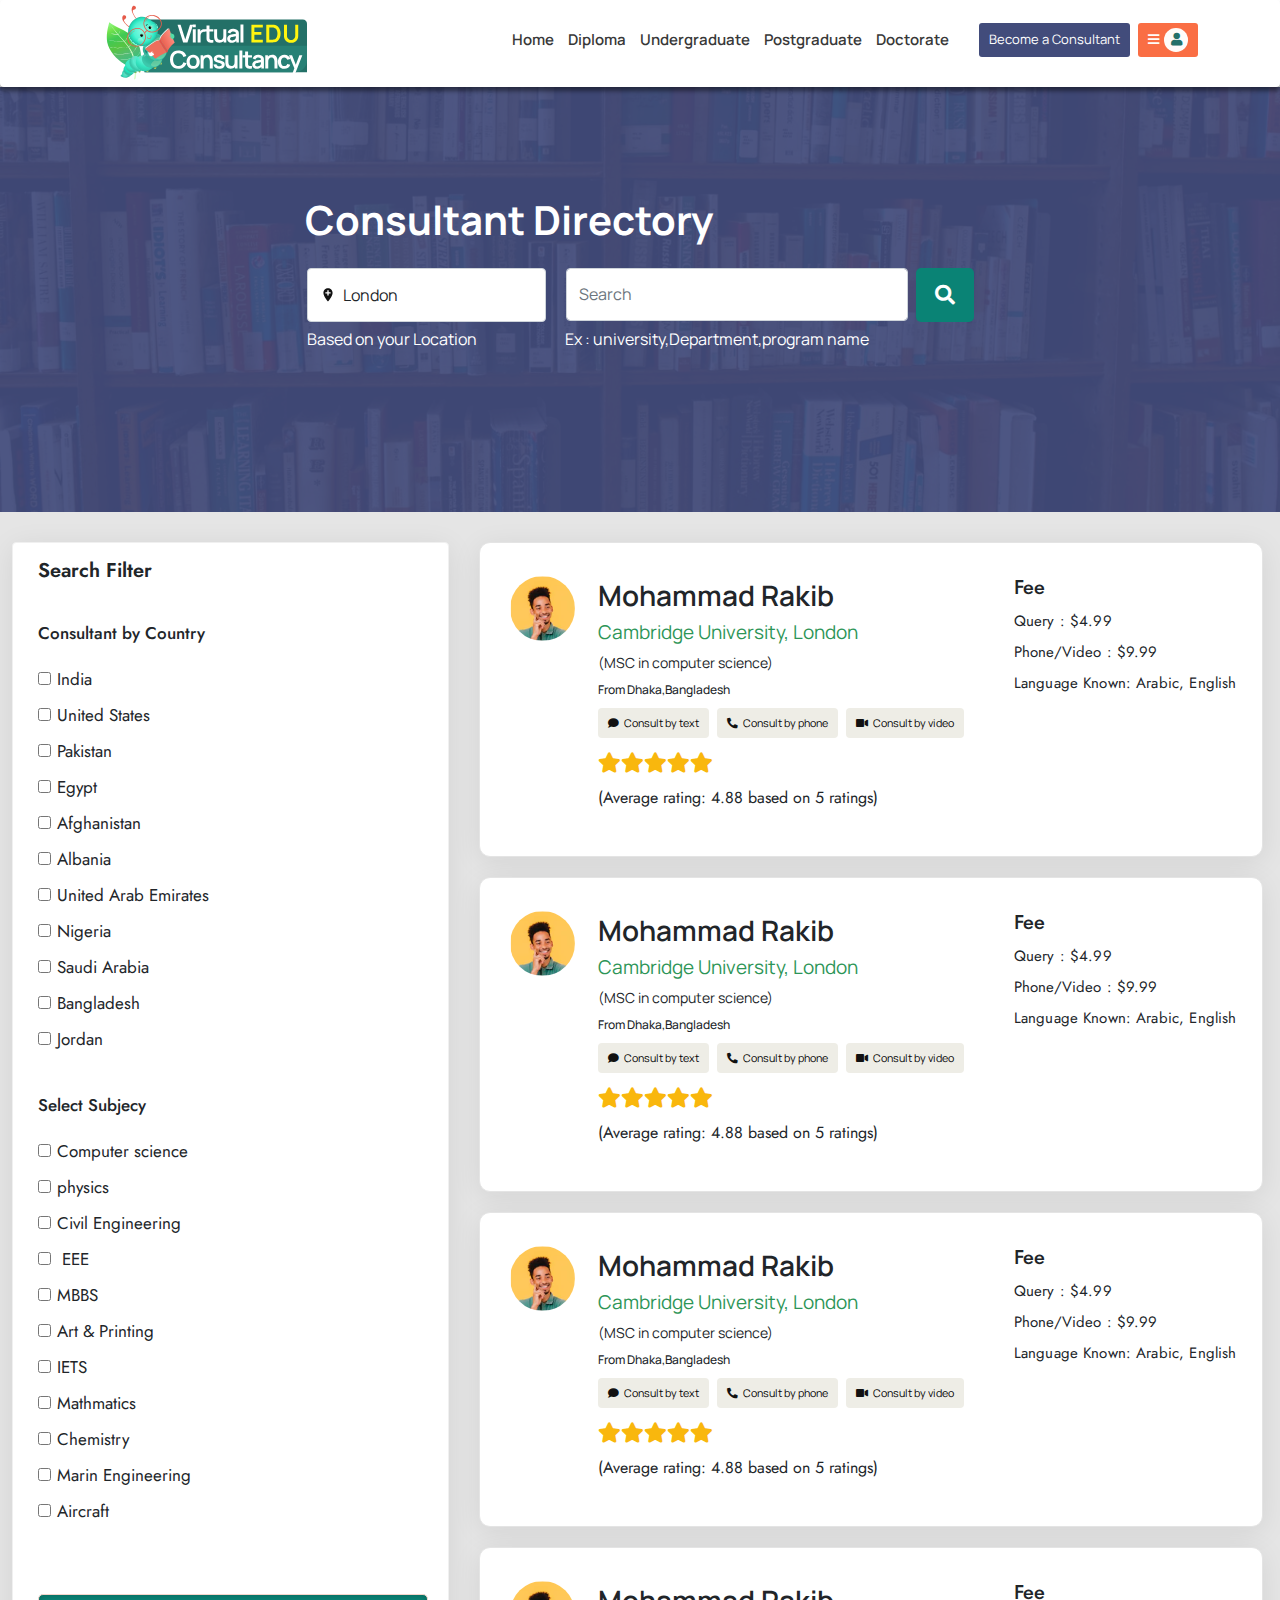
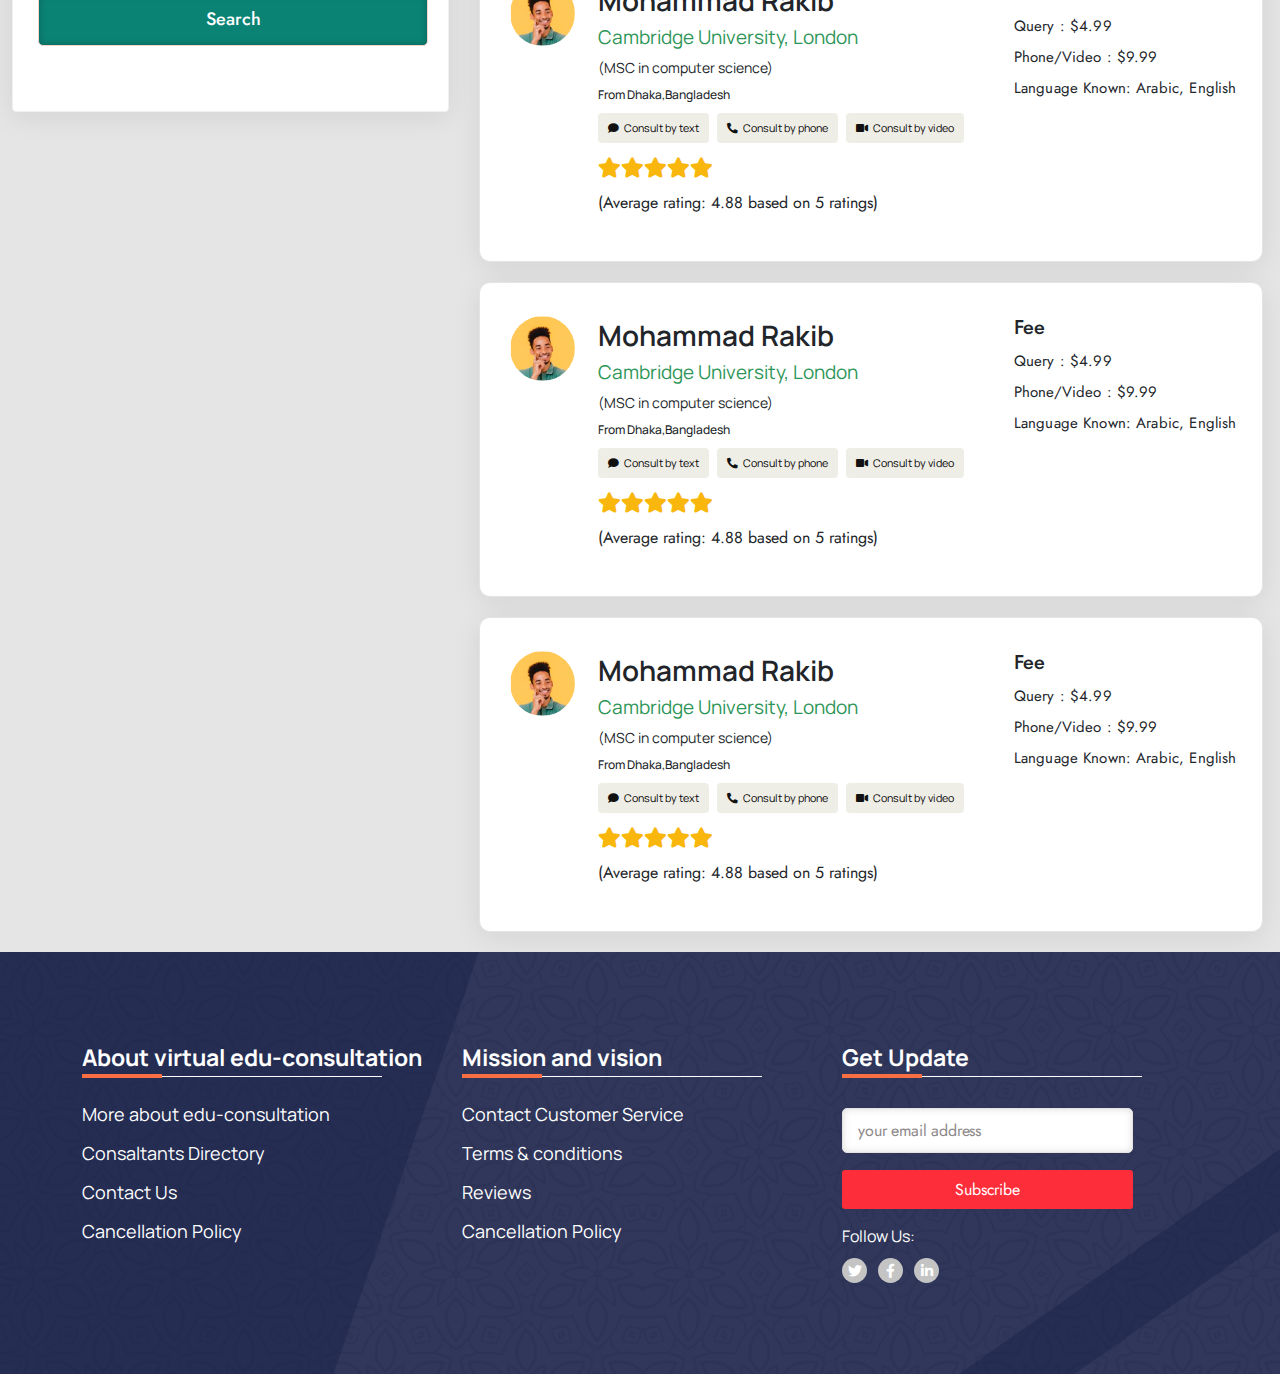
<file: consultantDirectory.html>
<!DOCTYPE html>
<html lang="en">
<head>
    <meta charset="UTF-8">
    <meta http-equiv="X-UA-Compatible" content="IE=edge">
    <meta name="viewport" content="width=device-width, initial-scale=1.0">
    <!--fav icon section starts here-->
    <!-- <link rel="icon" type="image/png" sizes="32x32" href="assets/img/favicon-32x32.png"> -->
    <!--fav icon section ends here-->

    <!--Google font section starts here-->
    <link rel="preconnect" href="https://fonts.googleapis.com">
    <link rel="preconnect" href="https://fonts.gstatic.com" crossorigin>
    <link href="https://fonts.googleapis.com/css2?family=Jost:wght@300;400;500&family=Manrope:wght@300;400;500;600;700;800&family=Roboto&display=swap" rel="stylesheet">
    <link href="https://fonts.googleapis.com/css2?family=Roboto&display=swap" rel="stylesheet">
    <!--Google font section ends here-->

    <!--font awesome section starts here-->
    <link rel="stylesheet" href="./assets/CSS/fontawesome.min.css">
    <!--font awesome section ends here-->

    <!--slick CSS starts here-->
    <link rel="stylesheet" href="assets/CSS/slick.css">
    <!--bootstrap CSS ends here-->

    <!--aos CSS starts here-->
    <link rel="stylesheet" href="assets/CSS/aos.css">
    <!--aos CSS ends here-->

   
    <!--bootstrap CSS starts here-->
    <link rel="stylesheet" href="assets/CSS/bootstrap.min.css">
    <!--bootstrap CSS ends here-->

    <!--Main CSS starts here-->
    <link rel="stylesheet" href="assets/CSS/style.css">
    <!--Main CSS ends here-->

    <!--responsive CSS starts here-->
    <link rel="stylesheet" href="assets/CSS/responsive.css">
    <!--responsive CSS ends here-->
    <title>Virtual Edu Consultancy</title>
</head>
<body>
    <!--preloader section begins here-->
    <!-- <div id="preloader">
        <img src="assets/img/pre-loader.gif" alt="preloader">
    </div> -->
    <!--preloader section ends here-->

    <!-- navbar section begins here -->
    <nav id="nav" class="navbar navbar-expand-lg">
        <div class="container">
            <a class="logo" href="index.html">
                <img src="./assets/img/Group 1635.svg" alt="">
            </a>
            <button class="navbar-toggler" type="button" data-bs-toggle="collapse" data-bs-target="#navigation">
                <i class="fas fa-bars"></i>
            </button>
            <div class="collapse navbar-collapse" id="navigation">
                <ul class="navbar-nav ms-auto">
                    <li class="nav-item"><a href="index.html" class="nav-link active">Home</a></li>
                    <li class="nav-item"><a href="#" class="nav-link">Diploma</a></li>
                    <li class="nav-item"><a href="#" class="nav-link">Undergraduate</a></li>
                    <li class="nav-item"><a href="#" class="nav-link">Postgraduate</a></li>
                    <li class="nav-item"><a href="#" class="nav-link">Doctorate</a></li>
                    <li class="nav-item"><a href="consultantDirectory.html" class="p-0"><button type="button">Become a Consultant</button></a></li>
                    <li class="nav-item"><a href="consultantProfile.html" class="p-0"><button type="button" class="user_btn"><span class="bars"><i class="fas fa-bars"></i></span><span class="user"><i class="fas fa-user"></i></span></button></a></li>
                </ul>
            </div>
        </div>
    </nav> 
    <!-- navbar section ends here -->

    <!--directory banner section begins here-->
    <div id="directory_banner">
        <div class="container h-100">
            <div class="banner_wrapper h-100">
                <div class="row h-100 align-items-center justify-content-center">
                    <div class="col-12">
                        <div class="banner_text">
                            <div class="banner_ttl">
                                <h2>Consultant Directory</h2>
                            </div>
                            <form class="d-flex justify-content-center">
                                <select class="form-select">
                                    <option selected>London</option>
                                    <option value="California">California</option>
                                    <option value="Sydney">Sydney</option>
                                    <option value="Auckland">Auckland</option>
                                </select>
                                <input class="form-control me-2" type="search" placeholder="Search" aria-label="Search">
                                <button class="btn search" type="submit"><i class="fas fa-search"></i></button>
                            </form>
                            <span class="small_text_loc">Based on your Location</span>
                            <span class="small_text">Ex : university,Department,program name</span>
                        </div>
                    </div>
                </div>
            </div>
        </div>
    </div>
    <!--directory banner section ends here-->

    <!-- directory filter and people section begins here -->
    <section id="directory_filter_people">
        <div class="container-fluid">
            <div class="directory_wrapper d-flex">
                <div class="side_filter">
                    <div class="search_tt">
                        <h5>Search Filter</h5>
                    </div>
                    <div class="checkboxes">
                        <div class="consultant_country">
                            <ul>
                                <li><h6>Consultant by Country</h6></li>
                                <li><label class="d-block"><input type="checkbox">India</label></li>
                                <li><label><input type="checkbox">United States</label></li>
                                <li><label><input type="checkbox">Pakistan</label></li>
                                <li><label><input type="checkbox">Egypt</label></li>                            
                                <li><label><input type="checkbox">Afghanistan</label></li>
                                <li><label><input type="checkbox">Albania</label></li>
                                <li><label><input type="checkbox">United Arab Emirates</label></li>
                                <li><label><input type="checkbox">Nigeria</label></li>
                                <li><label><input type="checkbox">Saudi Arabia</label></li>
                                <li><label><input type="checkbox">Bangladesh</label></li>
                                <li><label><input type="checkbox">Jordan</label></li>
                            </ul>
                        </div>
                        <div class="consultant_subject">
                            <ul>
                                <li><h6>Select Subjecy</h6></li>
                                <li><label class="d-block"><input type="checkbox">Computer science</label></li>
                                <li><label><input type="checkbox">physics</label></li>
                                <li><label><input type="checkbox">Civil Engineering</label></li>
                                <li><label><input type="checkbox"> EEE</label></li>                            
                                <li><label><input type="checkbox">MBBS</label></li>
                                <li><label><input type="checkbox">Art & Printing</label></li>
                                <li><label><input type="checkbox">IETS</label></li>
                                <li><label><input type="checkbox">Mathmatics</label></li>
                                <li><label><input type="checkbox">Chemistry</label></li>
                                <li><label><input type="checkbox">Marin Engineering</label></li>
                                <li><label><input type="checkbox">Aircraft</label></li>
                            </ul>
                        </div>
                        <div class="side_search">
                            <a href="#">Search</a>
                        </div>
                    </div>
                </div>
                <div class="directory_people">
                    <ul class="directory_people_wrapper">
                        <li>
                            <div class="row">
                                <div class="col-lg-1">
                                    <div class="directory_people_img">
                                        <img src="./assets/img/cons.png" alt="">
                                    </div>
                                </div>
                                <div class="col-lg-7">
                                    <div class="directory_info">
                                        <div class="profile_info_name">
                                            <h4>Mohammad Rakib</h4>
                                            <a href="#">Cambridge University, London</a>
                                            <p>(MSC in computer science)</p>
                                            <p class="profile_place">From Dhaka,Bangladesh</p>
                                        </div>
                                        <div class="consult_btn">
                                            <a href="#"><i class="fas fa-comment"></i>Consult by text</a>
                                            <a href="#"><i class="fas fa-phone-alt"></i>Consult by phone</a>
                                            <a href="#"><i class="fas fa-video"></i>Consult by video</a>
                                        </div>
                                        <div class="rating">
                                            <span><i class="fas fa-star"></i><i class="fas fa-star"></i><i class="fas fa-star"></i><i class="fas fa-star"></i><i class="fas fa-star"></i></span>
                                            <p>(Average rating: 4.88 based on 5 ratings)</p>
                                        </div>
                                    </div>
                                </div>
                                <div class="col-lg-4">
                                    <div class="directory_fees">
                                        <h6>Fee</h6>
                                        <p>Query : $4.99</p>
                                        <p>Phone/Video : $9.99</p>
                                        <p>Language Known: Arabic, English</p>
                                    </div>
                                </div>
                            </div>
                        </li>
                        <li>
                            <div class="row">
                                <div class="col-lg-1">
                                    <div class="directory_people_img">
                                        <img src="./assets/img/cons.png" alt="">
                                    </div>
                                </div>
                                <div class="col-lg-7">
                                    <div class="directory_info">
                                        <div class="profile_info_name">
                                            <h4>Mohammad Rakib</h4>
                                            <a href="#">Cambridge University, London</a>
                                            <p>(MSC in computer science)</p>
                                            <p class="profile_place">From Dhaka,Bangladesh</p>
                                        </div>
                                        <div class="consult_btn">
                                            <a href="#"><i class="fas fa-comment"></i>Consult by text</a>
                                            <a href="#"><i class="fas fa-phone-alt"></i>Consult by phone</a>
                                            <a href="#"><i class="fas fa-video"></i>Consult by video</a>
                                        </div>
                                        <div class="rating">
                                            <span><i class="fas fa-star"></i><i class="fas fa-star"></i><i class="fas fa-star"></i><i class="fas fa-star"></i><i class="fas fa-star"></i></span>
                                            <p>(Average rating: 4.88 based on 5 ratings)</p>
                                        </div>
                                    </div>
                                </div>
                                <div class="col-lg-4">
                                    <div class="directory_fees">
                                        <h6>Fee</h6>
                                        <p>Query : $4.99</p>
                                        <p>Phone/Video : $9.99</p>
                                        <p>Language Known: Arabic, English</p>
                                    </div>
                                </div>
                            </div>
                        </li>
                        <li>
                            <div class="row">
                                <div class="col-lg-1">
                                    <div class="directory_people_img">
                                        <img src="./assets/img/cons.png" alt="">
                                    </div>
                                </div>
                                <div class="col-lg-7">
                                    <div class="directory_info">
                                        <div class="profile_info_name">
                                            <h4>Mohammad Rakib</h4>
                                            <a href="#">Cambridge University, London</a>
                                            <p>(MSC in computer science)</p>
                                            <p class="profile_place">From Dhaka,Bangladesh</p>
                                        </div>
                                        <div class="consult_btn">
                                            <a href="#"><i class="fas fa-comment"></i>Consult by text</a>
                                            <a href="#"><i class="fas fa-phone-alt"></i>Consult by phone</a>
                                            <a href="#"><i class="fas fa-video"></i>Consult by video</a>
                                        </div>
                                        <div class="rating">
                                            <span><i class="fas fa-star"></i><i class="fas fa-star"></i><i class="fas fa-star"></i><i class="fas fa-star"></i><i class="fas fa-star"></i></span>
                                            <p>(Average rating: 4.88 based on 5 ratings)</p>
                                        </div>
                                    </div>
                                </div>
                                <div class="col-lg-4">
                                    <div class="directory_fees">
                                        <h6>Fee</h6>
                                        <p>Query : $4.99</p>
                                        <p>Phone/Video : $9.99</p>
                                        <p>Language Known: Arabic, English</p>
                                    </div>
                                </div>
                            </div>
                        </li>
                        <li>
                            <div class="row">
                                <div class="col-lg-1">
                                    <div class="directory_people_img">
                                        <img src="./assets/img/cons.png" alt="">
                                    </div>
                                </div>
                                <div class="col-lg-7">
                                    <div class="directory_info">
                                        <div class="profile_info_name">
                                            <h4>Mohammad Rakib</h4>
                                            <a href="#">Cambridge University, London</a>
                                            <p>(MSC in computer science)</p>
                                            <p class="profile_place">From Dhaka,Bangladesh</p>
                                        </div>
                                        <div class="consult_btn">
                                            <a href="#"><i class="fas fa-comment"></i>Consult by text</a>
                                            <a href="#"><i class="fas fa-phone-alt"></i>Consult by phone</a>
                                            <a href="#"><i class="fas fa-video"></i>Consult by video</a>
                                        </div>
                                        <div class="rating">
                                            <span><i class="fas fa-star"></i><i class="fas fa-star"></i><i class="fas fa-star"></i><i class="fas fa-star"></i><i class="fas fa-star"></i></span>
                                            <p>(Average rating: 4.88 based on 5 ratings)</p>
                                        </div>
                                    </div>
                                </div>
                                <div class="col-lg-4">
                                    <div class="directory_fees">
                                        <h6>Fee</h6>
                                        <p>Query : $4.99</p>
                                        <p>Phone/Video : $9.99</p>
                                        <p>Language Known: Arabic, English</p>
                                    </div>
                                </div>
                            </div>
                        </li>
                        <li>
                            <div class="row">
                                <div class="col-lg-1">
                                    <div class="directory_people_img">
                                        <img src="./assets/img/cons.png" alt="">
                                    </div>
                                </div>
                                <div class="col-lg-7">
                                    <div class="directory_info">
                                        <div class="profile_info_name">
                                            <h4>Mohammad Rakib</h4>
                                            <a href="#">Cambridge University, London</a>
                                            <p>(MSC in computer science)</p>
                                            <p class="profile_place">From Dhaka,Bangladesh</p>
                                        </div>
                                        <div class="consult_btn">
                                            <a href="#"><i class="fas fa-comment"></i>Consult by text</a>
                                            <a href="#"><i class="fas fa-phone-alt"></i>Consult by phone</a>
                                            <a href="#"><i class="fas fa-video"></i>Consult by video</a>
                                        </div>
                                        <div class="rating">
                                            <span><i class="fas fa-star"></i><i class="fas fa-star"></i><i class="fas fa-star"></i><i class="fas fa-star"></i><i class="fas fa-star"></i></span>
                                            <p>(Average rating: 4.88 based on 5 ratings)</p>
                                        </div>
                                    </div>
                                </div>
                                <div class="col-lg-4">
                                    <div class="directory_fees">
                                        <h6>Fee</h6>
                                        <p>Query : $4.99</p>
                                        <p>Phone/Video : $9.99</p>
                                        <p>Language Known: Arabic, English</p>
                                    </div>
                                </div>
                            </div>
                        </li>
                        <li>
                            <div class="row">
                                <div class="col-lg-1">
                                    <div class="directory_people_img">
                                        <img src="./assets/img/cons.png" alt="">
                                    </div>
                                </div>
                                <div class="col-lg-7">
                                    <div class="directory_info">
                                        <div class="profile_info_name">
                                            <h4>Mohammad Rakib</h4>
                                            <a href="#">Cambridge University, London</a>
                                            <p>(MSC in computer science)</p>
                                            <p class="profile_place">From Dhaka,Bangladesh</p>
                                        </div>
                                        <div class="consult_btn">
                                            <a href="#"><i class="fas fa-comment"></i>Consult by text</a>
                                            <a href="#"><i class="fas fa-phone-alt"></i>Consult by phone</a>
                                            <a href="#"><i class="fas fa-video"></i>Consult by video</a>
                                        </div>
                                        <div class="rating">
                                            <span><i class="fas fa-star"></i><i class="fas fa-star"></i><i class="fas fa-star"></i><i class="fas fa-star"></i><i class="fas fa-star"></i></span>
                                            <p>(Average rating: 4.88 based on 5 ratings)</p>
                                        </div>
                                    </div>
                                </div>
                                <div class="col-lg-4">
                                    <div class="directory_fees">
                                        <h6>Fee</h6>
                                        <p>Query : $4.99</p>
                                        <p>Phone/Video : $9.99</p>
                                        <p>Language Known: Arabic, English</p>
                                    </div>
                                </div>
                            </div>
                        </li>
                    </ul>
                </div>
            </div>
        </div>
    </section>
    <!-- directory filter and people section ends here -->

    <!-- footer section begins here -->
    <footer id="footer">
        <div class="footer_inner">
            <div class="footer_inner_most">
                <div class="container">
                    <div class="footer_wrap">
                        <div class="row">
                           <div class="col-lg-4">
                               <div class="footer_about">
                                   <div class="footer_header">
                                       <h5>About virtual edu-consultation</h5>
                                   </div>
                                   <ul>
                                       <li><a href="#">More about edu-consultation</a></li>
                                       <li><a href="#">Consaltants Directory</a></li>
                                       <li><a href="#">Contact Us</a></li>
                                       <li><a href="#">Cancellation Policy</a></li>
                                   </ul>
                               </div>
                           </div>
                           <div class="col-lg-4">
                                <div class="footer_about">
                                    <div class="footer_header">
                                        <h5>Mission and vision</h5>
                                    </div>
                                    <ul>
                                        <li><a href="#">Contact Customer Service</a></li>
                                        <li><a href="#">Terms & conditions</a></li>
                                        <li><a href="#">Reviews</a></li>
                                        <li><a href="#">Cancellation Policy</a></li>
                                    </ul>
                                </div>
                            </div>  
                            <div class="col-lg-4">
                                <div class="footer_form">
                                    <div class="footer_header">
                                        <h5>Get Update</h5>
                                    </div>
                                    <ul>
                                        <li><input class="mail" type="text" placeholder="your email address"></li>
                                        <li><a href="#" class="subscribe_btn">Subscribe</a></li>
                                        <li class="social">
                                            <span>Follow Us:</span>
                                            <a href="#"><i class="fab fa-twitter"></i></a>
                                            <a href="#" class="ms-2"><i class="fab fa-facebook-f"></i></a>
                                            <a href="#" class="ms-2"><i class="fab fa-linkedin-in"></i></a>
                                        </li>
                                    </ul>
                                </div>
                            </div>  
                        </div>
                    </div>
                </div>
            </div>
        </div>
    </footer>
    <!-- footer section ends here -->

    <!--back to top button-->
    <!-- <div id="back_to_top">
        <i class="fas fa-arrow-up"></i>
    </div> -->
    <!--back to top button-->

    <!--Jquery begins here-->
    <script src="assets/JS/jquery-3.6.0.min.js"></script>
    <!--Jquery begins here-->

    <!--bootstrap JS begins here-->
    <script src="assets/JS/bootstrap.min.js"></script>
    <!--bootstrap JS ends here-->

    <!--slick JS begins here-->
    <script src="assets/JS/slick.min.js"></script>
    <!--slick JS begins here-->

    <!--waypoint js begins here  -->
    <script src="assets/JS/jquery.waypoints.min.js"></script>
    <!--waypoint js begins here -->

    <!--counter up js begins here  -->
    <script src="assets/JS/jquery.counterup.min.js"></script>
    <!--counter up js begins here -->

    <!--main JS begins here-->
    <script src="assets/JS/script.js"></script>
    <!--main JS begins here-->

    <!--aos JS begins here-->
    <script src="assets/JS/aos.js"></script>
    <script>
        AOS.init();
    </script>
    <!--aos JS ends here-->
</body>
</html>
</file>
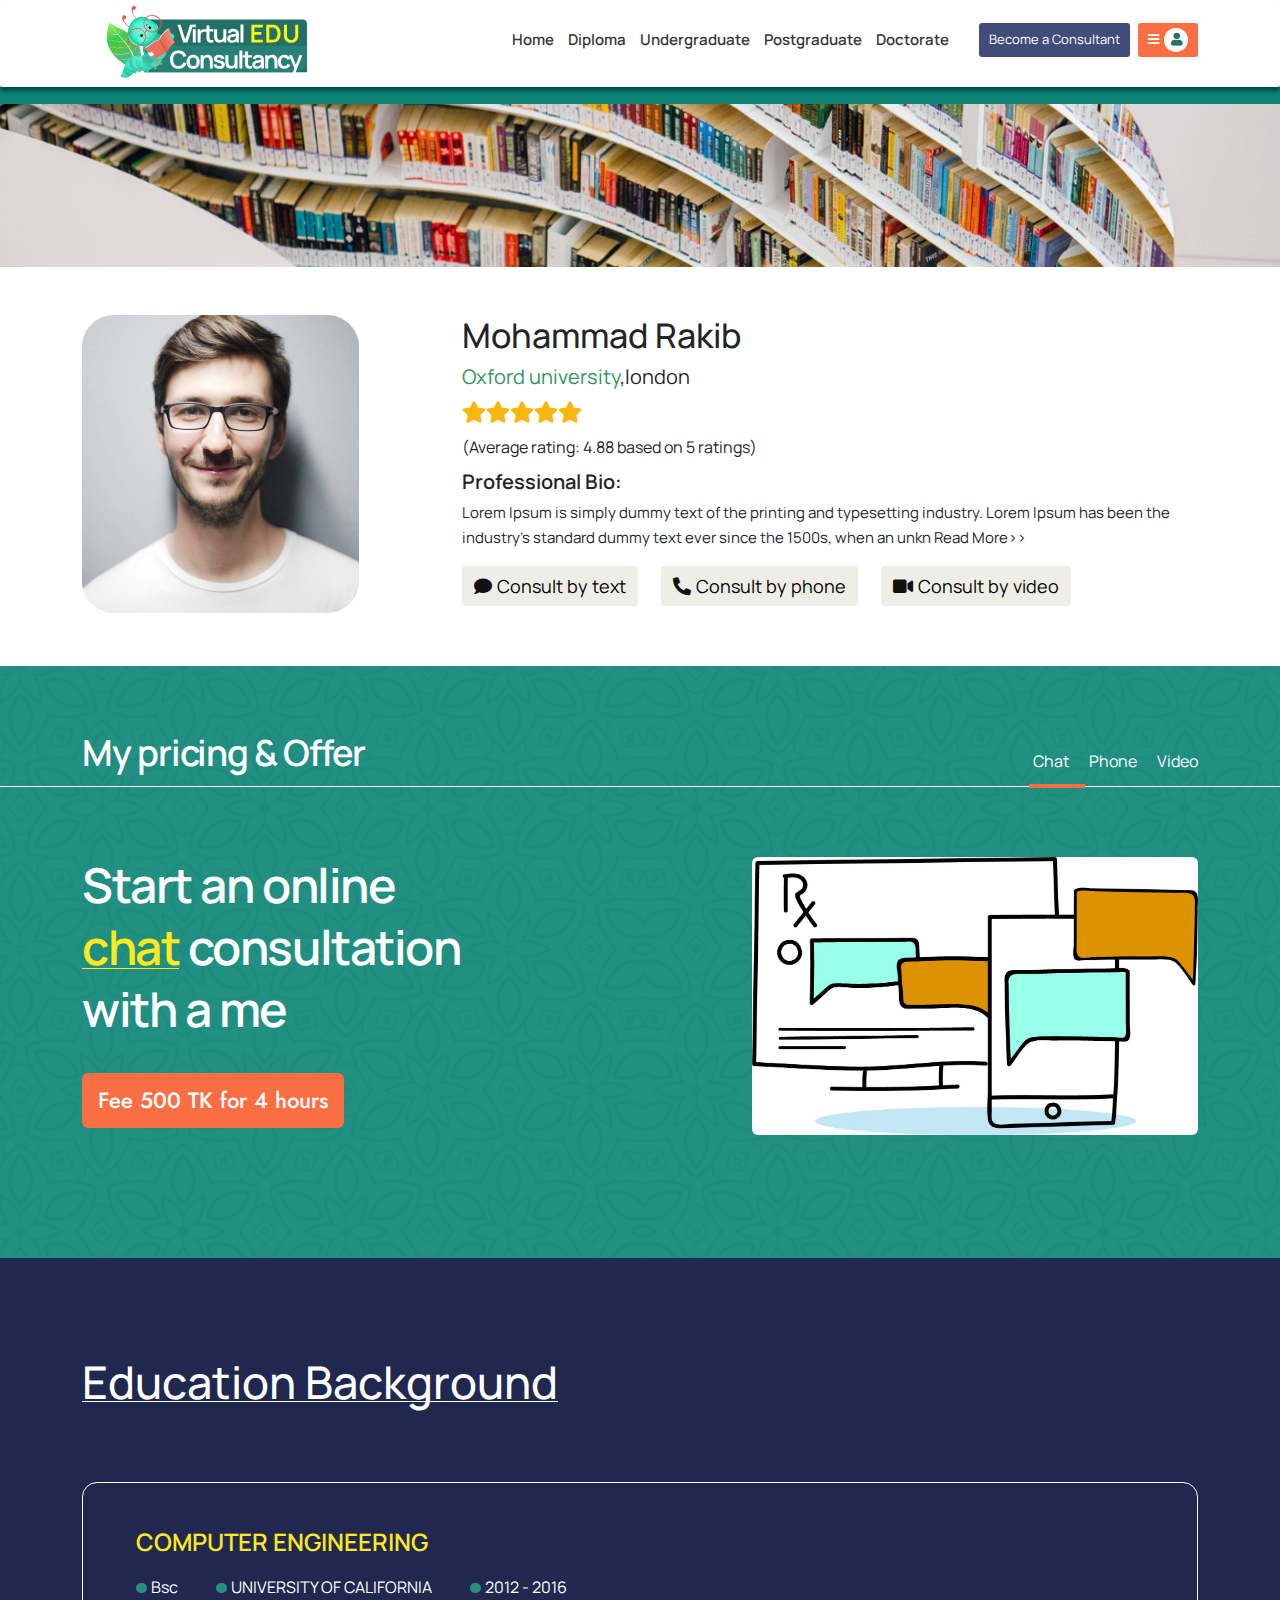
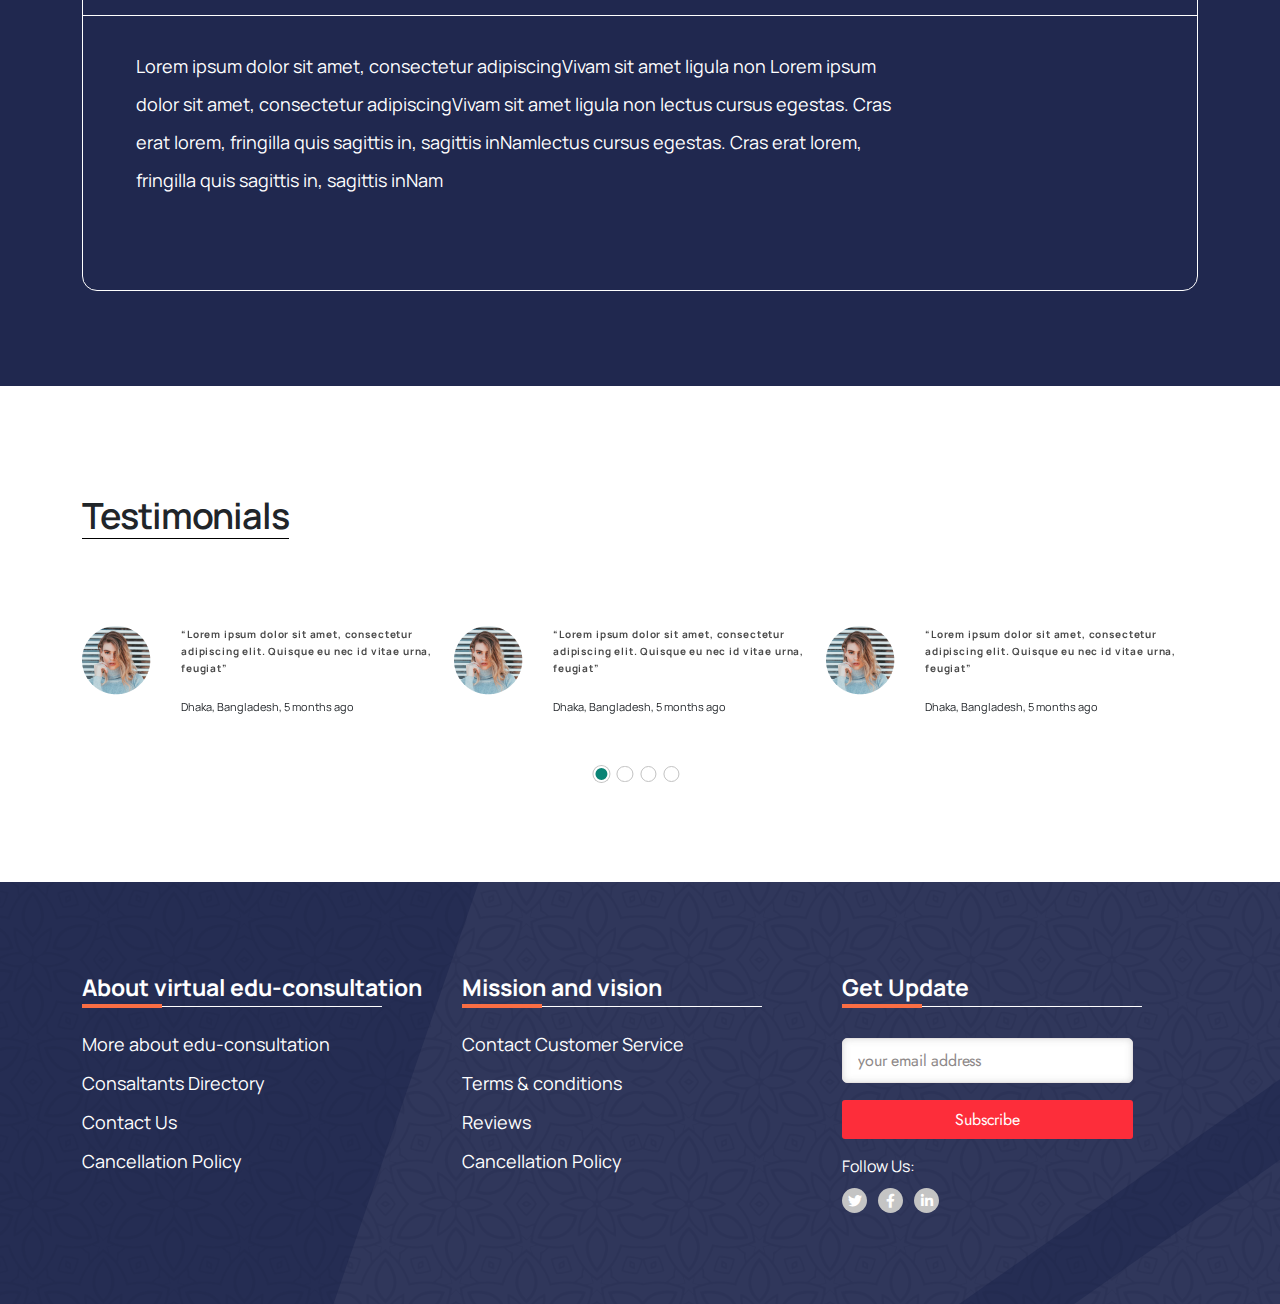
<file: consultantProfile.html>
<!DOCTYPE html>
<html lang="en">
<head>
    <meta charset="UTF-8">
    <meta http-equiv="X-UA-Compatible" content="IE=edge">
    <meta name="viewport" content="width=device-width, initial-scale=1.0">
    <title>Virtual Edu Consultancy</title>

    <!--Google font section starts here-->
    <link rel="preconnect" href="https://fonts.googleapis.com">
    <link rel="preconnect" href="https://fonts.gstatic.com" crossorigin>
    <link href="https://fonts.googleapis.com/css2?family=Jost:wght@300;400;500&family=Manrope:wght@300;400;500;600;700;800&family=Roboto&display=swap" rel="stylesheet">
    <link href="https://fonts.googleapis.com/css2?family=Roboto&display=swap" rel="stylesheet">
    <!--Google font section ends here-->

    <!--font awesome section starts here-->
    <link rel="stylesheet" href="./assets/CSS/fontawesome.min.css">
    <!--font awesome section ends here-->

    <!--slick CSS starts here-->
    <link rel="stylesheet" href="assets/CSS/slick.css">
    <!--bootstrap CSS ends here-->

    <!--aos CSS starts here-->
    <link rel="stylesheet" href="assets/CSS/aos.css">
    <!--aos CSS ends here-->

   
    <!--bootstrap CSS starts here-->
    <link rel="stylesheet" href="assets/CSS/bootstrap.min.css">
    <!--bootstrap CSS ends here-->

    <!--Main CSS starts here-->
    <link rel="stylesheet" href="assets/CSS/style.css">
    <!--Main CSS ends here-->

    <!--responsive CSS starts here-->
    <link rel="stylesheet" href="assets/CSS/responsive.css">
    <!--responsive CSS ends here-->
</head>
<body>
    <!-- navbar section begins here -->
    <nav id="nav" class="navbar navbar-expand-lg">
        <div class="container">
            <a class="logo" href="index.html">
                <img src="./assets/img/Group 1635.svg" alt="">
            </a>
            <button class="navbar-toggler" type="button" data-bs-toggle="collapse" data-bs-target="#navigation">
                <i class="fas fa-bars"></i>
            </button>
            <div class="collapse navbar-collapse" id="navigation">
                <ul class="navbar-nav ms-auto">
                    <li class="nav-item"><a href="index.html" class="nav-link active">Home</a></li>
                    <li class="nav-item"><a href="#" class="nav-link">Diploma</a></li>
                    <li class="nav-item"><a href="#" class="nav-link">Undergraduate</a></li>
                    <li class="nav-item"><a href="#" class="nav-link">Postgraduate</a></li>
                    <li class="nav-item"><a href="#" class="nav-link">Doctorate</a></li>
                    <li class="nav-item"><a href="consultantDirectory.html" class="p-0"><button type="button">Become a Consultant</button></a></li>
                    <li class="nav-item"><a href="consultantProfile.html" class="p-0"><button type="button" class="user_btn"><span class="bars"><i class="fas fa-bars"></i></span><span class="user"><i class="fas fa-user"></i></span></button></a></li>
                </ul>
            </div>
        </div>
    </nav> 
    <!-- navbar section ends here -->

    <!-- banner section begins here -->
    <section id="profile_banner">
    </section>
    <!-- banner section begins here -->

    <!-- consultant profile info section begins here -->
    <section id="profile_info">
        <div class="container">
            <div class="profile_info_wrap">
                <div class="row">
                    <div class="col-lg-4">
                        <div class="profile_info_img">
                            <img src="./assets/img/3 page someone.png" alt="">
                        </div>
                    </div>
                    <div class="col-lg-8">
                        <div class="profile_info_about">
                            <div class="profile_info_name">
                                <h4>Mohammad Rakib</h4>
                                <p><a href="#">Oxford university</a>,london</p>
                            </div>
                            <div class="rating">
                                <span><i class="fas fa-star"></i><i class="fas fa-star"></i><i class="fas fa-star"></i><i class="fas fa-star"></i><i class="fas fa-star"></i></span>
                                <p>(Average rating: 4.88 based on 5 ratings)</p>
                            </div>
                            <div class="bio">
                                <h6>Professional Bio:</h6>
                                <p>Lorem Ipsum is simply dummy text of the printing and typesetting industry. Lorem Ipsum has been the industry's standard dummy text ever since the 1500s, when an unkn  Read More>></p>
                            </div>
                            <div class="consult_btn">
                                <a href="#"><i class="fas fa-comment"></i>Consult by text</a>
                                <a href="#"><i class="fas fa-phone-alt"></i>Consult by phone</a>
                                <a href="#"><i class="fas fa-video"></i>Consult by video</a>
                            </div>
                        </div>
                    </div>
                </div>
            </div>
        </div>
    </section>
    <!-- consultant profile info section ends here -->

    <!-- profile pricing section begins here -->
    <section id="profile_pricing">
        <div class="container">
            <div class="profile_pricing_wrap d-flex align-end justify-content-between">
                <div class="section_ttl">
                    <h3>My pricing & Offer</h3>
                </div>
                <div class="section_tabs">
                    <ul class="nav nav-tabs">
                        <li class="nav-item"><a class="active" data-bs-toggle="tab" data-bs-target="#chat" href="#">Chat</a></li>
                        <li class="nav-item"><a data-bs-toggle="tab" data-bs-target="#phone" href="#">Phone</a></li>
                        <li class="nav-item"><a data-bs-toggle="tab" data-bs-target="#video" href="#">Video</a></li>
                    </ul>
                </div>
            </div>
            <div class="tab-content">
                <div class="tab-pane profile_pricing_item fade show active" id="chat">
                    <div class="row">
                        <div class="col-lg-6">
                            <div class="profile_pricing_text">
                                <h2>Start an online <span>chat</span> consultation with a me</h2>
                                <a href="#">Fee 500 TK  for 4 hours</a>
                            </div>
                        </div>
                        <div class="col-lg-6">
                            <div class="profile_pricing_img">
                                <img src="./assets/img/schedule 1.png" alt="">
                            </div>
                        </div>
                    </div>
                </div>
                <div class="tab-pane profile_pricing_item fade" id="phone">
                    <div class="row">
                        <div class="col-lg-6">
                            <div class="profile_pricing_text">
                                <h2>Schedule a Consultant’s <span>phone</span> at your own time</h2>
                                <a href="#">Fee 500 TK  for 4 hours</a>
                            </div>
                        </div>
                        <div class="col-lg-6">
                            <div class="profile_pricing_img">
                                <img src="./assets/img/schedule 2.png" alt="">
                            </div>
                        </div>
                    </div>
                </div>
                <div class="tab-pane profile_pricing_item fade" id="video">
                    <div class="row">
                        <div class="col-lg-6">
                            <div class="profile_pricing_text">
                                <h2>Schedule a Consultant’s <span>video</span> at your own time</h2>
                                <a href="#">Fee 500 TK  for 4 hours</a>
                            </div>
                        </div>
                        <div class="col-lg-6">
                            <div class="profile_pricing_img">
                                <img src="./assets/img/schedule 3.png" alt="">
                            </div>
                        </div>
                    </div>
                </div>
            </div>
        </div>
    </section>
    <!-- profile pricing section ends here -->

    <!-- education background section begins here -->
    <section id="edu_bg">
        <div class="container">
            <div class="edu_bg_wrapper">
                <div class="edu_ttl">
                    <h2>Education Background</h2>
                </div>
                <div class="edu_bg_about">
                    <div class="edu_bg_topic">
                        <h5>COMPUTER ENGINEERING </h5>
                        <ul>
                            <li>Bsc</li>
                            <li class="text-uppercase">UNIVERSITY OF CALIFORNIA</li>
                            <li>2012 - 2016</li>
                        </ul>
                    </div>
                    <div class="edu_bg_topic_info">
                        <p>
                            Lorem ipsum dolor sit amet, consectetur adipiscingVivam sit amet ligula non  
                            Lorem ipsum dolor sit amet, consectetur adipiscingVivam sit amet ligula non
                            lectus cursus egestas. Cras erat lorem, fringilla quis sagittis in, sagittis
                            inNamlectus cursus egestas. Cras erat lorem, fringilla quis sagittis in, sagittis
                            inNam
                        </p>
                    </div>
                </div>
            </div>
        </div>
    </section>
    <!-- education background section ends here -->

    <!-- profile testimonials section begins here -->
    <section id="profile_testimonials">
        <div class="container">
            <div class="profile_test_wrapper">
                <div class="section_ttl">
                    <h3>Testimonials</h3>
                </div>
                <div class="testimonial_content">
                    <div class="profile_test_inner">
                        <div class="row">
                            <div class="col-lg-3">
                                <div class="profile_pic">
                                    <img src="./assets/img//ptest.png" alt="">
                                </div>
                            </div>
                            <div class="col-lg-9">
                                <div class="review">
                                    <p>“Lorem ipsum dolor sit amet, consectetur adipiscing elit. Quisque eu nec id vitae urna, feugiat”</p>
                                    <span>Dhaka, Bangladesh, 5 months ago</span>
                                </div>
                            </div>
                        </div>
                    </div>
                    <div class="profile_test_inner">
                        <div class="row">
                            <div class="col-lg-3">
                                <div class="profile_pic">
                                    <img src="./assets/img//ptest.png" alt="">
                                </div>
                            </div>
                            <div class="col-lg-9">
                                <div class="review">
                                    <p>“Lorem ipsum dolor sit amet, consectetur adipiscing elit. Quisque eu nec id vitae urna, feugiat”</p>
                                    <span>Dhaka, Bangladesh, 5 months ago</span>
                                </div>
                            </div>
                        </div>
                    </div>
                    <div class="profile_test_inner">
                        <div class="row">
                            <div class="col-lg-3">
                                <div class="profile_pic">
                                    <img src="./assets/img//ptest.png" alt="">
                                </div>
                            </div>
                            <div class="col-lg-9">
                                <div class="review">
                                    <p>“Lorem ipsum dolor sit amet, consectetur adipiscing elit. Quisque eu nec id vitae urna, feugiat”</p>
                                    <span>Dhaka, Bangladesh, 5 months ago</span>
                                </div>
                            </div>
                        </div>
                    </div>
                    <div class="profile_test_inner">
                        <div class="row">
                            <div class="col-lg-3">
                                <div class="profile_pic">
                                    <img src="./assets/img//ptest.png" alt="">
                                </div>
                            </div>
                            <div class="col-lg-9">
                                <div class="review">
                                    <p>“Lorem ipsum dolor sit amet, consectetur adipiscing elit. Quisque eu nec id vitae urna, feugiat”</p>
                                    <span>Dhaka, Bangladesh, 5 months ago</span>
                                </div>
                            </div>
                        </div>
                    </div>
                </div>
            </div>
        </div>
    </section>
    <!-- profile testimonials section ends here -->

    <footer id="footer">
        <div class="footer_inner">
            <div class="footer_inner_most">
                <div class="container">
                    <div class="footer_wrap">
                        <div class="row">
                           <div class="col-lg-4">
                               <div class="footer_about">
                                   <div class="footer_header">
                                       <h5>About virtual edu-consultation</h5>
                                   </div>
                                   <ul>
                                       <li><a href="#">More about edu-consultation</a></li>
                                       <li><a href="#">Consaltants Directory</a></li>
                                       <li><a href="#">Contact Us</a></li>
                                       <li><a href="#">Cancellation Policy</a></li>
                                   </ul>
                               </div>
                           </div>
                           <div class="col-lg-4">
                                <div class="footer_about">
                                    <div class="footer_header">
                                        <h5>Mission and vision</h5>
                                    </div>
                                    <ul>
                                        <li><a href="#">Contact Customer Service</a></li>
                                        <li><a href="#">Terms & conditions</a></li>
                                        <li><a href="#">Reviews</a></li>
                                        <li><a href="#">Cancellation Policy</a></li>
                                    </ul>
                                </div>
                            </div>  
                            <div class="col-lg-4">
                                <div class="footer_form">
                                    <div class="footer_header">
                                        <h5>Get Update</h5>
                                    </div>
                                    <ul>
                                        <li><input class="mail" type="text" placeholder="your email address"></li>
                                        <li><a href="#" class="subscribe_btn">Subscribe</a></li>
                                        <li class="social">
                                            <span>Follow Us:</span>
                                            <a href="#"><i class="fab fa-twitter"></i></a>
                                            <a href="#" class="ms-2"><i class="fab fa-facebook-f"></i></a>
                                            <a href="#" class="ms-2"><i class="fab fa-linkedin-in"></i></a>
                                        </li>
                                    </ul>
                                </div>
                            </div>  
                        </div>
                    </div>
                </div>
            </div>
        </div>
    </footer>
    <!-- footer section ends here -->

    <!--Jquery begins here-->
    <script src="assets/JS/jquery-3.6.0.min.js"></script>
    <!--Jquery begins here-->

    <!--bootstrap JS begins here-->
    <script src="assets/JS/bootstrap.min.js"></script>
    <!--bootstrap JS ends here-->

    <!--slick JS begins here-->
    <script src="assets/JS/slick.min.js"></script>
    <!--slick JS begins here-->

    <!--waypoint js begins here  -->
    <script src="assets/JS/jquery.waypoints.min.js"></script>
    <!--waypoint js begins here -->

    <!--counter up js begins here  -->
    <script src="assets/JS/jquery.counterup.min.js"></script>
    <!--counter up js begins here -->

    <!--main JS begins here-->
    <script src="assets/JS/script.js"></script>
    <!--main JS begins here-->

    <!--aos JS begins here-->
    <script src="assets/JS/aos.js"></script>
    <script>
        AOS.init();
    </script>
    <!--aos JS ends here-->
</body>
</html>
</file>
<file: assets/CSS/style.css>
/* common section CSS begins here */
:root {
    --jost: 'Jost', sans-serif;
    --manrope: 'Manrope', sans-serif;
    --roboto: 'Roboto', sans-serif;
    --orange: #FA6E44;
    --yellow: #FFF50F;
    --bg-green: #257168;
    --navy-blue: #424C7B;
    --red: #E9251F;
    --btn-text: #0A8375
}
body {
    font-family: var(--manrope);
}
h1 {
    font-size: 48px;
    font-weight: 800;
}
h3 {
    font-size: 36px;
    font-weight: 600;
}
h4 {
    font-size: 34px;
}
h5 {
    font-size: 22px;
    font-weight: 700;
}
h6 {
    font-size: 15px;
    font-weight: 500;
}
a {
    text-decoration: none;
}
ul {
    list-style-type: none;
    padding: 0px;
}
/* common section CSS ends here */

/* nav bar section begins here */
.navbar {
    padding: 0px;
}
#nav {
    border-radius: 4px;
    box-shadow: 0px 4px 4px 0px #00000075;
    z-index: 111111;
    background: #fff;
}
#nav .logo {
    margin: -5px 0px -20px 0px;
}
#nav ul li a {
    font-size: 15px;
    font-weight: 600;
    color: #383838;
    padding: 29px 7px 35px;
    transition: all ease-in-out 0.3s;
}
#nav ul li a:hover {
    color: var(--orange);
}
#nav ul li button  {
    font-size: 13px;
    background-color: var(--navy-blue);
    color: #fff;
    border-radius: 3px;
    padding: 8px 10px;
    line-height: 17.76px;
    border: none;
    margin: 23px 0px 20px 23px;
}
#nav ul li button.user_btn {
    background-color: var(--orange);
    color: #FFFCF9;
    padding: 5px 10px;
    margin-left: 8px;
}
#nav ul li button.user_btn span.user {
    color: var(--bg-green);
    background-color: #FFFCF9;
    width: 23.9px;
    height: 23.9px;
    border-radius: 50%;
    text-align: center;
    display: inline-block;
    line-height: 23.9px;
    margin-left: 5px;
}
/* nav bar section ends here */

/* banner section begins here */
#banner {
    background-image: url('../img/banner.png');
    background-position: center;
    background-size: cover;
    height: 550px;
    position: relative;
    z-index: 1;
    overflow: hidden;
}
#banner::before {
    content: '';
    position: absolute;
    top: 0;
    width: 100%;
    height: 100%;
    background: linear-gradient(0deg, rgba(39, 142, 129, 0.85), rgba(39, 142, 129, 0.85));
    z-index: -2;
}
#banner .banner_text {
    position: relative;
    padding: 101px 0px 0px 3px;
    color: #fff;
}
#banner .banner_text::after {
    content: '';
    position: absolute;
    left: -140.5%;
    top: -383px;
    z-index: -2;
    overflow: hidden;
    width: 1335.23px;
    height: 935.2px;
    background-color: var(--bg-green);
    transform: rotate(139.22deg);
}
#banner .banner_text::before {
    content: '';
    position: absolute;
    top: 69px;
    left: -7px;
    border-radius: 50%;
    width: 94px;
    height: 94px;
    background-color: var(--orange);
    z-index: -1;
}
#banner .banner_text h1 span {
    color: var(--yellow);
    position: relative;
}
#banner .banner_text h1 span::after {
    content: '';
    position: absolute;
    bottom: 10px;
    left: 0;
    background-color: var(--yellow);
    width:100%;
    height: 1px;
}
#banner .banner_text p{
    font-size: 20px;
    font-weight: 400;
    padding-right: 20px;
    letter-spacing: 1.4px;
    padding: 10px 0px 20px;
}
.form-select {
    background-image: url(../img/Vector1.svg);
    background-size: 16px 14px;
    background-position: left 0.75rem center;
}
#banner .banner_text form {
    font-family: var(--jost);
}
#banner .banner_text form select, #banner .banner_text form input {
    width: 162px;
    height: 58px;
    border-radius: 5px;
    font-size: 15px;
}
#banner .banner_text form select:focus, #banner .banner_text form input:focus {
    outline: none;
    border: 1px solid #fff;
    box-shadow: none;
}
#banner .banner_text form input {
    width: 312px;
}
#banner .banner_text form select {
    text-align: center;
    margin-right: 11px;
}
#banner .banner_text form button.search {
    font-size: 20.67px;
    background-color: var(--navy-blue);
    border-radius: 5px;
    color: #fff;
    line-height: 20.67px;
    text-align: center;
    width: 63px;
    height: 58px;
}
#banner .banner_text span.small_text {
    font-size: 14px;
    padding: 11px 20px 0px 0px;
    display: inline-block;
}
#banner img {
    width: 100%;
}
#banner .banner_hero {
    padding-top: 30px;
    position: relative;
}
#banner .banner_hero::before {
    content: '';
    position: absolute;
    bottom: 23px;
    left: -67px;
    background-image: url('../img/vector-1.png');
    width: 197px;
    height: 198px;
    z-index: -1;
}
#banner .banner_hero::after {
    content: '';
    position: absolute;
    top: 35px;
    right: -30px;
    background-image: url('../img/96b2ab2c917801cd0a72d07c3a7632c7.jpg');
    background-position: center;
    background-size: cover;
    width: 161px;
    height: 161px;
    border-radius: 50%;
    box-shadow: 0px 4px 2px rgba(0, 0, 0, 0.25);
    border: 6px solid #FFFFFF;
    z-index: -1;
}
/* banner section ends here */

/* countdown section begins here */
#countdown {
    background: #424C7B;
    box-shadow: inset 0px 4px 26px rgba(0, 0, 0, 0.25);
    font-weight: 300;
    font-family: var(--jost);
    color: #fff;
    text-transform: uppercase;
}
#countdown .count_item {
    position: relative;
}
#countdown .count_item:after {
    content: '';
    position: absolute;
    width: 4px;
    top: 0;
    background-color: #4E5991;;
    box-shadow: 0px 0px 4px rgba(0, 0, 0, 0.25);
    padding: 41px 0px;
    height: 100%;
}
#countdown .count_item_inner {
    padding: 23.5px 0px 23.5px 55px;
}
#countdown .count_item .count_number span{
    font-size: 65.8793px;
    line-height: 95px;
}
#countdown .count_item .count_text span{
    font-size: 22.715px;
    line-height: 25px;
    padding-left: 6px;
}
#countdown .count_item_sp:after {
    content: none;
}
#countdown .count_item_sp .count_item_inner {
    padding: 23.5px 0px;
}
/* countdown section ends here */

/* about section begins here */
#about {
    margin: 94px 0px;
}
#about img {
    width: 100%;
}
#about .about_text {
    padding-left: 8px;
}
.section_ttl p {
    font-size: 14px;
    line-height: 19px;
    text-transform: uppercase;
    position: relative;
}
.section_ttl h3 {
    line-height: 47px;
    letter-spacing: -0.03em;
    padding-bottom: 62px;
}
#about .section_ttl p::before {
    content: '';
    position: absolute;
    left: 20%;
    top: 50%;
    background-color: #000;
    height: 1px;
    width: 63.55px;
}
#about .about_item {
    padding-top: 26px;
}
#about .about_item h6 {
    font-weight: 600;
    font-size: 21.64px;
    padding-bottom: 8.14px;
}
#about .about_item p{
    font-size: 14px;
    line-height: 23px;
    color: #A79997;
    position: relative;
}
#about .about_item p::after {
    content: '';
    position: absolute;
    width: 100%;
    height: 0.9px;
    background-color: #F1E0DD;
    bottom: -20px;
    left: 0;
}
#about .about_item .about_icon i {
    font-size: 18px;
    color: var(--red);
    text-align: center;
}
#about .about_item .about_topic {
    padding: 0px 42px;
}
#about .about_item .about_icon img {
    width: 22.54px;
    height: 22.54px;
    display: inline-block;
}
#about .about_item .about_icon {
    width: 45.08px;
    height: 45.08px;
    background-color: #FFF4EA;
    padding: 12px;
    box-shadow: 0px 9.016px 13.524px rgba(255, 113, 91, 0.25);
    border-radius: 9.016px;
}
/* about section ends here */

/* study section begins here */
.section_ttl h3 span{
    color: var(--red);
    position: relative;
}
.section_ttl h3 span::after {
    content: '';
    position: absolute;
    left: 0;
    bottom: 7px;
    width: 100%;
    height: 1px;
    background: var(--red);
}
#study {
    margin-bottom: 88px;
}
#study .study_item img{
    width: 100%;
}
#study .study_item_wrapper h6{
    font-size: 22px;
    font-weight: 700;
    margin-left: 15px;
    text-transform: capitalize;
    position: relative;
}
#study .study_item_wrapper h6::after {
    content: '';
    position: absolute;
    bottom: 2.5px;
    left: 0;
    width: 190px;
    background-color: #000;
    height: 1px;
}
#study .study_wrap {
    position: relative;
}
.slider_icon {
    font-size: 17px;
    position: absolute;
    top: 38%;
    width: 46.27px;
    height: 46.27px;
    border-radius: 50%;
    background: #FFFFFF;
    box-shadow: 0px 4px 4px rgba(0, 0, 0, 0.25), inset 0px 4px 4px rgba(0, 0, 0, 0.25);
    transform: matrix(-1, 0, 0, 1, 0, 0);
    text-align: center;
    line-height: 46.27px;
    z-index: 1;
    cursor: pointer;
}
.slider_icon.slider_icon_left {
    right: 0;
}
/* study section ends here */

/* explore section begins here */
#explore {
    padding: 84px 0px 50px;
    background: linear-gradient(99.2deg, #F9F9F9 15.28%, #F8F8F8 93.22%);
}
.slider img{
    width: 100%;
}
.slider_item_inner h6 {
    font-size: 22px;
    font-weight: 700;
    padding: 0px 0px 0px 12px;
}
#explore .section_ttl h3 span {
    color: #0a8375;
}
#explore .section_ttl h3 span::after {
    background-color: #0a8375;
}
/* explore section ends here */

/* popular subject section begins here */
#popular_subject {
    padding: 80px 0px 156px;
}
#popular_subject .section_ttl h3 span::after {
    content: none;
}
#popular_subject .slider_item_inner h6 {
    padding-top: 10px;
}
/* popular subject section begins here */

/* consultant section begins here */
#consultant {
    background: linear-gradient(99.67deg, #F7EAEA 14.69%, #FFFFFF 41.1%);
    overflow: hidden;
}
#consultant img {
    width: 100%;
    height: 100%;
}
#consultant .consultant_text {
    padding: 104px 100px 104px 70px;
}
#consultant .consultant_text h2 {
    font-weight: bold;
    font-size: 42px;
    line-height: 51px;
    letter-spacing: -0.03em;
}
#consultant .consultant_text p {
    padding: 23px 0px;
    font-weight: 500;
    font-size: 22px;
    line-height: 29px ;
}
#consultant .consultant_text a {
    display: inline-block;
    color: #fff;
    background: var(--bs-red);
    text-decoration: none;
    padding: 9px 6px;
    box-shadow: 0px 2px 0px #410A87;
    border-radius: 3px;
    transition: all linear 0.3s;
}
#consultant .consultant_text a:hover {
    box-shadow: 0px 0px 0px #fff;
}
/* consultant section ends here */

/* popular country section begins here */
#popular_country {
    margin: 170px 0px;
}
#popular_country .section_ttl h4 {
    font-weight: 700;
    padding-right: 520px;
}
#popular_country .popular_country_inner {
    padding: 33px 0px;
}
#popular_country ul {
    padding-left: 0px;
}
#popular_country ul li h5 {
    font-style: normal;
    font-weight: 600;
    font-size: 20px;
    line-height: 26px;
    letter-spacing: -0.03em;
    margin-bottom: -5px;
}
#popular_country ul li h6 {
    margin-bottom: -6px;
    font-weight: 500;
    font-size: 15px;
    line-height: 27px;
    letter-spacing: -0.025em;
    color: #0A8375;
}
#popular_country ul li span {
    font-family: var(--jost);
    font-weight: normal;
    font-size: 10px;
    line-height: 13px;
    letter-spacing: -0.03em;
}
#popular_country ul li.popular_country_item {
    padding-top: 23.5px
}
#popular_country ul li a {
    display: inline-block;
    padding: 4px 25px 4px 25px;
    background-color: #0A8375;
    color: #fff;
    text-decoration: none;
    font-family: var(--jost);
    font-style: normal;
    font-weight: 500;
    font-size: 13.0154px;
    line-height: 24px;
    letter-spacing: -0.025em;
    border-radius: 2.16923px;
    margin-top: 37.25px;
    cursor: pointer;
}
/* popular country section ends here */
#newsletter {
    background: linear-gradient(125.3deg, rgba(255, 255, 255, 1) 29.27%, rgba(243, 188, 188, 0.4) 76.12%);
    padding: 106px 0px;
}
#newsletter .newsletter_text h2 {
    font-weight: 600;
    font-size: 38px;
    line-height: 43px;
    letter-spacing: -0.03em;
    padding-right: 167px;
}
#newsletter .newsletter_text p {
    font-size: 18px;
    line-height: 25px;
    padding: 15px 240px 5px 0px;
}
input.mail {
    width: 291px;
    height: 45.89px;
    border: 1px solid #E6E2E2;
    box-shadow: inset 0px 0px 7px rgba(117, 116, 116, 0.25);
    border-radius: 5px;
    font-family: var(--jost);
    font-size: 16px;
    line-height: 23px;
    letter-spacing: -0.01em;
    padding-left: 15px;
}
input.mail::placeholder {
    color: #8E8989;
}
a.subscribe_btn {
    display: block;
    width: 291px;
    height: 45.89px;
    text-decoration: none;
    background-color: rgba(253, 45, 58, 1);
    font-size: 16px;
    font-family: var(--jost);
    line-height: 23px;
    letter-spacing: -0.01em;
    color: #FFFCFC;
    border-radius: 3px;
    padding: 8px 12px 9px;
    text-align: center;
    margin-top: 16.85px;
}
/* newsletter section ends here */

/* scholarship section begins here */
#scholarship {
    margin: 112px 0px;
}
#scholarship img {
    width: 100%;
}
#scholarship .section_ttl .see_more a {
    font-family: var(--jost);
    letter-spacing: -0.03em;
}
#scholarship .section_ttl .see_more a.plus{
    display: inline-block;
    width: 22.94px;
    height: 22.94px;
    border-radius: 50%;
    background-color: #FF1515;
    color: #fff;
    font-size: 16.4493px;
    line-height: 21px;
    text-align: center;
}
#scholarship .section_ttl .see_more a.see_text {
    color: #000;
    text-decoration: underline;
    font-size: 21.2925px;
    line-height: 28px;
    padding: 5px 10px 0px 10px;
}
#scholarship .scholarship_text .date a {
    display: inline-block;
    background-color: #0A8375;
    padding: 6px 17px;
    color: #fff;
    font-family: var(--jost);
    font-size: 13px;
}
#scholarship .scholarship_text {
    padding: 7px 20px 0px 15px;
}
#scholarship .scholarship_text .date_special a {
    background-color: #FD2D3A;;
}
#scholarship .scholarship_text .scholarship_news h5 {
    color: #4A4747;
    font-weight: 600;
    font-size: 21px;
    line-height: 24px;
    letter-spacing: -0.01em;
    padding-top: 10px;
}
#scholarship .scholarship_text .scholarship_news p, #scholarship .scholarship_text .scholarship_news a {
    font-family: var(--jost);
    font-size: 15px;
    line-height: 22px;
    color: #6E6E6E;
}
#scholarship .scholarship_text .scholarship_news a {
    color: #000;   
    padding-bottom: 5px;
    border-bottom: 1px solid #000;
}
/* scholarship section ends here */

/* brand section begins here */
#brand .brand_img img {
    width: 100%;
}
#brand .brand_img {
    padding: 12px 25px 5px;
    border: 1px solid rgba(182, 182, 182, 0.38);
    overflow: hidden;
}
/* brand section ends here */

/* testimonial section begins here */
#testimonial {
    margin: 120px 0px 143px;
    position: relative;
}
#testimonial .section_ttl p {
    line-height: 0px;
}
#testimonial .section_ttl h3 {
    padding-bottom: 15px;
}
#testimonial .section_ttl span {
    display: block;
    font-weight: 300;
    font-size: 16px;
    line-height: 28px;
    color: rgba(0, 0, 0, 0.65);
    padding-right: 540px;
}
#testimonial  .testimonial_content {
    margin: 60px 0px 180px
}
#testimonial  .testimonial_content .test_quote {
    padding: 0px 0px 30px;
}
#testimonial .testimonial_content .test_text p{
    font-family: Roboto;
    font-size: 12px;
    line-height: 28px;
    color: rgba(0, 0, 0, 0.65);
}
#testimonial .test_person {
    display: inline-block;
}
#testimonial .test_person_text {
    display: inline-block;
    position: relative;
    top: -16px;
    padding-left: 15px;
}
#testimonial .test_person_text h6 { 
    font-weight: 600;
    font-size: 16px;
    line-height: 30px;
    margin-bottom: 5px;
}
#testimonial .test_person_text p {
    line-height: 20px;
    font-size: 16px;
}
ul.slick-dots {
    position: absolute;
    left: 50%;
    bottom: -30%;
    transform: translate(-50%, 0px);
}
ul.slick-dots li {
    display: inline-block;
    margin-right: 7px;
}
ul.slick-dots li button {
    font-size: 0;
    background: #FB3749;
    border: none;
    width: 16.29px;
    height: 16.29px;
    border-radius: 50%;
}
ul.slick-dots li.slick-active button {
    background-color: #FB3749;
    border: 1.5px solid #fff;
    box-shadow: 0 0 0 2px #fb3749;
    transition: all ease-in-out 0.2s;
}
/* testimonial css ends here */

/* footer css begins here */
#footer {
    background-image: url('../img/Group\ 1519.png');
    background-size: cover;
    background-position: center;
    color: #fff;
    position: relative;
    z-index: 1;
    overflow: hidden;
}
#footer .footer_inner_most {
    padding: 90px 0px 75px;
}
#footer::before {
    background: rgba(25, 33, 73, 0.9999);
    content: '';
    position: absolute;
    top: 0;
    width: 100%;
    height: 100%;
    opacity: 0.9;
    z-index: -2
}
#footer::after {
    content: '';
    position: absolute;
    top: 0;
    left: -298px;
    height: 100%;
    width: 55%;
    background-color: rgba(25, 33, 73, 0.45);
    z-index: -1;
    transform: skew(-19deg);
}
#footer .footer_inner {
    position: relative;
}
#footer .footer_inner::after {
    content: '';
    position: absolute;
    top: 84px;
    right: 25px;
    height: 100%;
    width: 9%;
    background-color: rgba(25, 33, 73, 0.45);
    z-index: -1;
    transform: skew(-55deg);
}
#footer .footer_wrap {
    position: relative;
}
#footer ul {
    padding-left: 0px;
}
#footer .footer_header h5 {
    font-weight: 700;
    font-size: 23px;
    line-height: 31px;
    position: relative;
    margin-bottom: 15px;
}
#footer .footer_header h5::after {
    content: '';
    position: absolute;
    left: 0;
    bottom: -4px;
    background-color: #fff;
    width: 300px;
    height: 1px;
}
#footer .footer_header h5::before {
    content: '';
    position: absolute;
    left: 0;
    bottom: -5px;
    background-color: #FA6E44;
    width: 80px;
    height: 4px;
    z-index: 1
}
#footer .footer_about a {
    color: #fff;
    font-size: 18px;
    line-height:  23px;
    padding-top: 15px;
    display: inline-block;
}
#footer .footer_form h5 {
    margin-bottom: 35px;
}
#footer .footer_form a.subscribe_btn {
    height: 39px;
}
#footer .footer_form li span {
    display: block;
    padding: 15px 0px 10px;
}
#footer .footer_form li.social a {
    display: inline-block;
    background-color: #C4C4C4;
    width: 25px;
    height: 25px;
    border-radius: 50%;
    color: #fff;
    text-align: center;
    line-height: 25px;
    font-size: 14px;
    transition: all ease-in-out 0.3s;
}
#footer .footer_form li.social a:hover {
    background: rgba(253, 45, 58, 1)
}
/* footer css ends here */


/* CONSULTANT PROFILE page BEGINS HERE */

/* consultant profile banner css begins here */
#profile_banner {
    background-image: url('../img/books\ banner\ 3.png');
    background-position: center;
    background-size: cover;
    height: 180px;
    border-top: 17px solid #0A8375;
}
#profile_info {
    margin: 48px 0px 53px;
}
#profile .profile_info_name h4{
    font-size: 30px;
    Line-height: 41px;
    font-weight: 700;
}
.profile_info_name p{
    font-size: 20px;
    Line-height: 27px;
    margin-bottom: 12px;
}
.profile_info_name a {
    color: #2D9557; 
    position: relative;
}
#profile .profile_info_name a::after {
    content: '';
    position: absolute;
    bottom: 4px;
    left: 0;
    width: 157px;
    height: 0.9px;
    background-color: #2d9557;
}
.rating i {
    color: rgba(249, 183, 13, 1);
    font-size: 21.5px;
}
.rating p {
    font-size: 16px;
    line-height: 22px;
    margin: 10px 0px 0px;
}
.bio h6{
    font-size: 20px;
    line-height: 27px;
    font-weight: 600;
    margin: 10px 0px 5px;
}
.bio p {
    font-size: 15px;
    line-height: 25px;
}
.consult_btn a {
    display: inline-block;
    background: #EEEDE6;
    border-radius: 4px;
    padding: 8px 12px;
    font-size: 18px;
    line-height: 24px;
    color: #000;
    margin-right: 20px;
    transition: all ease-in-out 0.3s;
}
.consult_btn a i {
    padding-right: 5px;
    color: #111111;
    transition: all ease-in-out 0.3s;
}
.consult_btn a:hover {
    background-color: #0A8375;;
    color: #fff;
}
.consult_btn a:hover i{
    color: #fff;
}
/* consultant profile banner css ends here */

 /* profile pricing css begins here */
#profile_pricing {
    padding: 63px 0px 100px;
    background-image: url(../img/Group\ 1519.png);
    background-size: cover;
    background-position: center;
    height: 592px;
    z-index: 1;
    position: relative;
    color: #ffff;
}
#profile_pricing::before {
    content: '';
    position: absolute;
    top: 0;
    width: 100%;
    height: 100%;
    background: rgba(10, 131, 117, 0.9);
    z-index: -1
}
#profile_pricing::after {
    content: '';
    position: absolute;
    top: 120px;
    width: 100%;
    height: 1px;
    background-color: #fff;
}
#profile_pricing .profile_pricing_img img {
    width: 100%;
}
#profile_pricing .section_ttl h3 {
    font-weight: 600;
    font-size: 36px;
    line-height: 47px;
    letter-spacing: -0.03em;
    padding-bottom: 10px;
}
#profile_pricing .section_tabs ul {
    margin-top: 20px;
}
#profile_pricing .section_tabs .nav-tabs {
    border-bottom: 0px;
}
#profile_pricing .section_tabs ul li a {
    padding-right: 20px;
    color: #fff;
}
#profile_pricing .section_tabs ul li:nth-child(3) a {
    padding-right: 0px;
}
#profile_pricing .profile_pricing_item h2 {
    font-weight: 600;
    font-size: 47.9217px;
    line-height: 62px;
    letter-spacing: -0.03em;
    padding: 60px 130px 0px 0px;
}
#profile_pricing .profile_pricing_item span {
    color: #FEE81E;
    position: relative;
}
#profile_pricing .profile_pricing_item span::after {
    content: '';
    position: absolute;
    bottom: 10px;
    left: 0;
    background-color: #fee810;
    height: 1px;
    width: 100%;
}
#profile_pricing .profile_pricing_item a {
    display: inline-block;
    font-family: var(--jost);
    font-weight: 500;
    font-size: 22.129px;
    line-height: 29px;
    color: #FFFFFF;
    background: #FA6E44;
    border-radius: 5.93524px;
    padding: 13px 16px;
    margin-top: 25px
}
#profile_pricing .profile_pricing_item .profile_pricing_img {
    padding: 63px 0px 75px 100px;
}
#profile_pricing .profile_pricing_item:nth-child(2) h2 {
    padding: 60px 120px 0px 0px;
}
#profile_pricing .profile_pricing_item:nth-child(3) .profile_pricing_img {
    padding: 60px 0px 75px 140px;
}
#profile_pricing .profile_pricing_item .profile_pricing_img img {
    box-shadow: (0px 4px 108px rgba(0, 0, 0, 0.2));
    border-radius: 6px;
}
#profile_pricing .nav-tabs li a.active {
    position: relative;
}
#profile_pricing .nav-tabs li a.active::after {
    content: '';
    position: absolute;
    bottom: -16px;
    left: -4px;
    width: 100%;
    height: 4px;
    background-color: #FA6E44;
    z-index: 2;
}
/* profile pricing css begins here */

/* education background css begins here*/
#edu_bg {
    background-color: rgba(25, 33, 73, 0.97);
    color: #fff;
    padding: 95px 0px;
}
#edu_bg .edu_ttl h2{
    font-weight: 500;
    font-size: 45px;
    line-height: 58px;
    position: relative;
    display: inline-block;
}
#edu_bg .edu_ttl h2::after {
    content: '';
    position: absolute;
    bottom: 9px;
    left: 0;
    background: #fff;
    width: 100%;
    height: 0.9px;
}
#edu_bg .edu_bg_about {
    border: 1px solid white;
    border-radius: 15px;
    padding: 43px 0px 75px 53px;
    margin-top: 63px;
}
#edu_bg .edu_bg_about .edu_bg_topic h5 {
    font-weight: 600;
    font-size: 24px;
    line-height: 31px;
    color: #FEE81E;
    padding-bottom: 10px;
}
#edu_bg .edu_bg_about .edu_bg_topic ul li {
    position: relative;
    display: inline-block;
    padding: 0px 35px 0px 15px;
}
#edu_bg .edu_bg_about .edu_bg_topic ul li::before {
    content: "";
    position: absolute;
    left: 0px;
    top: 8px;
    display: inline-block;
    background-color: #289083;
    height: 10.5px;
    width: 10.5px;
    border-radius: 50%;
}
#edu_bg .edu_bg_about .edu_bg_topic {
    position: relative;
    padding-bottom: 32px;
}
#edu_bg .edu_bg_about .edu_bg_topic::after {
    content: '';
    position: absolute;
    left: -53px;
    bottom: 31px;
    width: 105%;
    height: 1px;
    background-color: #fff;
}
#edu_bg .edu_bg_about  .edu_bg_topic_info p {
    font-size: 18px;
    line-height: 38px;
    padding: 0px 285px 0px 0px;
}
/* education background css begins here*/

#profile_testimonials {
    margin: 106px 0px 165px;
}
#profile_testimonials .section_ttl h3 {
    position: relative;
    display: inline-block;
    padding-bottom: 0px;
    margin-bottom: 87px;
}
#profile_testimonials .section_ttl h3::after {
    content: '';
    position: absolute;
    left: 0;
    bottom: 0;
    background-color: rgba(0, 0, 0, 1);
    height: 1px;
    width: 100%;
}
#profile_testimonials ul.slick-dots {
    bottom: -90%;
    transform: translate(-50%, 0px);
}
#profile_testimonials .review p{
    font-size: 10px;
    line-height: 17px;
    letter-spacing: 0.085em;
    color: #484848;
    font-weight: 700;
}
#profile_testimonials .review span {
    font-size: 11px;
}
#profile_testimonials ul.slick-dots li button {
    background: none;
    border: 1px solid #C2C2C2;
}
#profile_testimonials ul.slick-dots li.slick-active button {
    background-color: #0A8375;
    border: 2px solid #fff;
    box-shadow: 0 0 0 1px #c2c2c2;
    transition: all ease-in-out 0.2s;
}
/* CONSULTANT PROFILE PAGE ENDS HERE */



/* DIRECTORY FILTER AND PEOPLE PAGE BEGINS HERE */
#directory_banner {
    background-image: url('../img/banner.png');
    background-size: cover;
    background-position: center;
    height: 425px;
    position: relative;
    z-index: 1;
    color: #fff;
}
#directory_banner::before {
    content: '';
    position: absolute;
    top: 0;
    left: 0;
    background-color: rgba(66, 75, 123, 0.94);
    width: 100%;
    height: 100%;
    z-index: -1;
}
#directory_banner form select {
    width: 239px;
    padding-left: 35px;
    margin-right: 20px;
}
#directory_banner form input {
    width: 342px;
    height: 53px;
}
#directory_banner .banner_ttl h2 {
    font-weight: bold;
    font-size: 40px;
    line-height: 137.2%;
    position: absolute;
    top: 25%;
    left: 23.8%; 
}
.form-select:focus, .form-control:focus {
    border-color: transparent;
    outline: 0;
    box-shadow: 0px 0px 0px transparent;
}
#directory_banner .example {
    font-family: var(--jost);
    font-size: 14px;
    line-height: 20px;
}
#directory_banner span {
    margin-top: 5px;
}
#directory_banner span.small_text_loc {
    padding: 0px 0px 0px 225px;
    display: inline-block;
}
#directory_banner span.small_text {
    padding-left: 85px
}
#directory_banner form button{
    background: #0A8375;
    border-radius: 5px;
    color: #fff;
    padding: 11px 18px;
    font-size: 20px;
}
#directory_banner .banner_ttl {
    margin-bottom: 20px;
}
#directory_filter_people {
    padding: 30px 0px 0px 0px;
    background-color: #E5E5E5;
}
#directory_filter_people .directory_people {
    margin: 0px 0px 0px 30px
}
#directory_filter_people .directory_people .directory_people_wrapper li {
    background: #FFFFFF;
    border: 1px solid #E4E4E4;
    box-sizing: border-box;
    box-shadow: 0px 5px 29px rgba(0, 0, 0, 0.08);
    border-radius: 11px;
    padding: 33px 20px 47px 30px;
    margin-bottom: 20px
}
#directory_filter_people .directory_people .directory_people_wrapper li img {
    border-radius: 50%;
}
#directory_filter_people .directory_info {
    padding-left: 25px;
}
#directory_filter_people .profile_info_name h4 {
    font-weight: 600;
    font-size: 28px;
    line-height: 38px;
    padding-bottom: 5px;
    margin-bottom: 0px;
}
#directory_filter_people .profile_info_name a {
    display: inline-block;
    font-size: 19px;
    line-height: 26px;
    margin-bottom: 8px;
}
#directory_filter_people .profile_info_name p {
    font-size: 14px;
    line-height: 19px;
    margin-bottom: 10px;
}
#directory_filter_people .profile_info_name p.profile_place {
    font-weight: 500;
    font-size: 12px;
    line-height: 16px;
}
#directory_filter_people .consult_btn a {
    font-size: 10.7151px;
    line-height: 20px;
    padding: 5px 10px;
    margin-right: 5px;
}
#directory_filter_people .rating i {   
    font-size: 20.24px;
    padding: 15px 0px 0px 0px;
} 
#directory_filter_people .rating p {
    font-family: var(--jost);
    line-height: 23px;
}
#directory_filter_people .directory_fees {
    font-family: var(--jost);
    font-size: 15px;
    line-height: 26px;
    letter-spacing: 0.01em;
}
#directory_filter_people .directory_fees h6 {
    font-size: 20px;
}
#directory_filter_people .directory_fees p {
    margin-bottom: 5px;
}
#directory_filter_people .side_filter {
    background: #FFFFFF;
    border: 1px solid #F0F0F0;
    box-shadow: 0px 5px 29px rgba(0, 0, 0, 0.08);
    border-radius: 4px;
    margin-bottom: 20px;
    width: 437px;
    height: 100%;
    top: 20px;
    left: 10px;
    padding: 13px 20px 0px 25px;
    font-family: var(--jost);
}
#directory_filter_people .side_filter h5 {
    font-weight: 600;
    font-size: 20px;
    line-height: 29px;
}
#directory_filter_people .checkboxes ul li h6 {
    font-size: 17px;
    line-height: 36px;
    margin: 30px 0px 10px;
}
#directory_filter_people .checkboxes ul li {
    font-size: 17px;
    line-height: 36px;
    padding-right: 10px;
}
#directory_filter_people .checkboxes ul li input {
    display: inline-block;
    margin: 0px 6px 0px 0px;
}
#directory_filter_people .side_search a {
    display: block;
    text-align: center;
    padding: 11.5px 0px;
    background-color: #0A8375;
    color: #fff;
    font-family: var(--jost);
    font-weight: 500;
    font-size: 18px;
    border: 1px solid #F5D4CA;
    box-shadow: inset 0px 0px 7px rgba(0, 0, 0, 0.25);
    border-radius: 5px;
    margin: 65px 0px;
}
/* DIRECTORY FILTER AND PEOPLE PAGE ENDS HERE */
</file>
<file: assets/CSS/responsive.css>
@media (min-width: 992px) {
    .col-show-lg-5 {
        width: 20%;
    }
}
</file>
